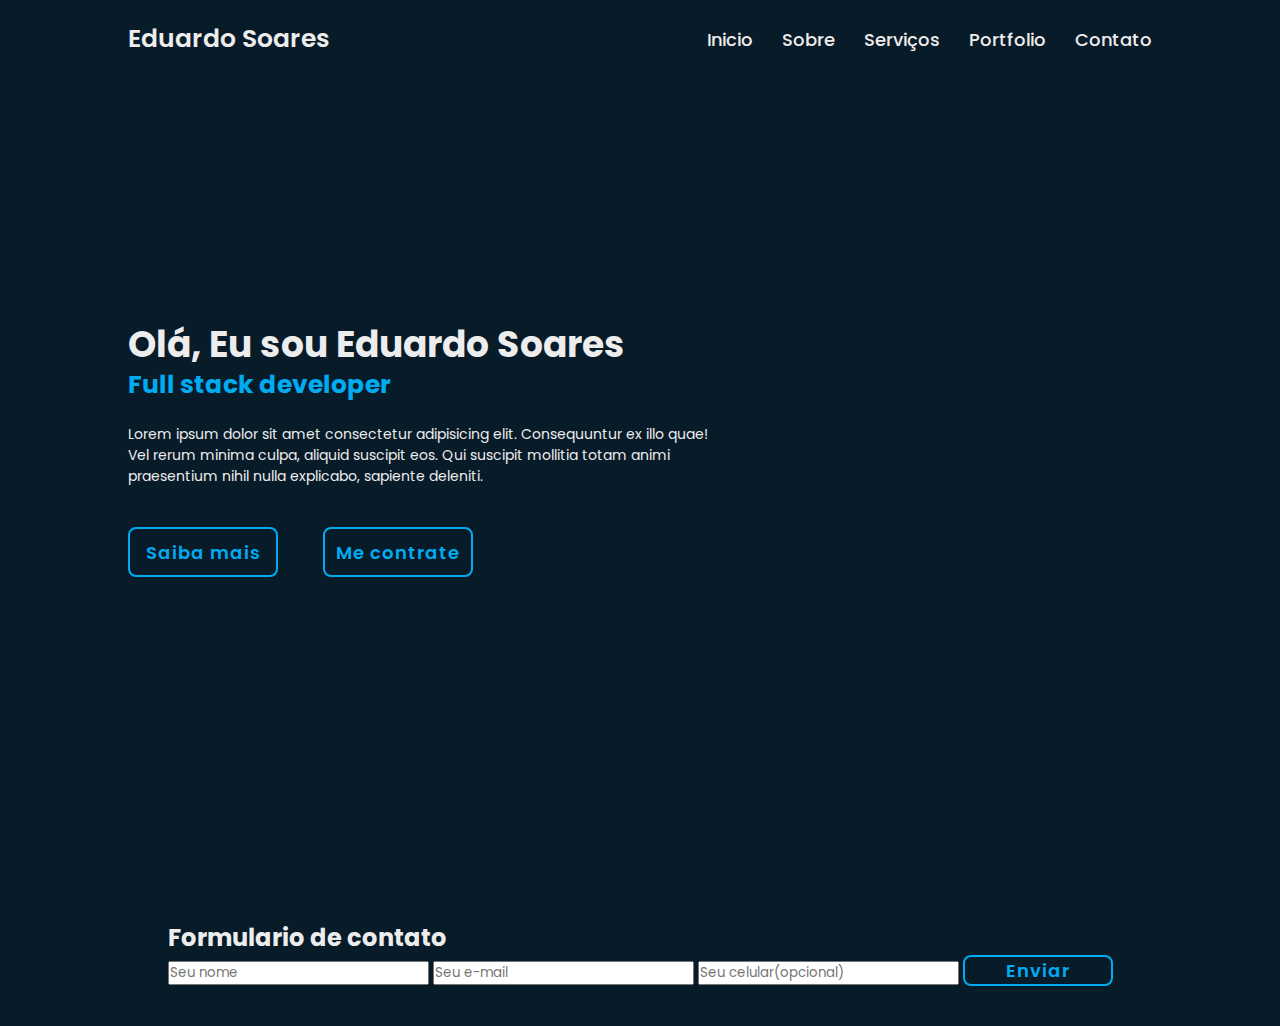
<file: index.html>
<!DOCTYPE html>
<html lang="pt-br">
<head>
    <meta charset="UTF-8">
    <meta name="viewport" content="width=device-width, initial-scale=1.0">
    <title>Formulario de Contato</title>
    <link rel="stylesheet" href="main.css">
</head>
<body>
    <header class="header">
        <a href="#" class="logo">Eduardo Soares</a>

        <nav class="navbar">
            <a href="#">Inicio</a>
            <a href="#">Sobre</a>
            <a href="#">Serviços</a>
            <a href="#">Portfolio</a>
            <a href="#">Contato</a>
        </nav>
        
    </header>

    <section class="home">
        <div class="home-content">
        <h1>Olá, Eu sou Eduardo Soares</h1>
        <h3>Full stack developer</h3>
        <p>Lorem ipsum dolor sit amet consectetur adipisicing elit. Consequuntur ex illo quae! Vel rerum minima culpa, aliquid suscipit eos. Qui suscipit mollitia totam animi praesentium nihil nulla explicabo, sapiente deleniti.

        </p>
<div class="btn-box">
<a href="#">Saiba mais</a>
<a href="#">Me contrate</a>

    </div>
</section>
    <section>
<div class="contato">
        <form>
            <h2>Formulario de contato</h2>
            <input type="text" placeholder="Seu nome">
            <input type="email" placeholder="Seu e-mail">
            <input type="tel" placeholder="Seu celular(opcional)">
            <button class="btn-submit"type="submit">Enviar</button>
        </form>
    </div>
</section>
</body>
</html>
</file>
<file: main.css>
@import url('https://fonts.googleapis.com/css2?family=Poppins:wght@300;400;500;600;700;800;900&display=swap');

* {
    margin: 0;
    padding: 0;
    box-sizing: border-box;
    font-family: 'Poppins', sans-serif;
}

body {
    background: #081b29;
    color: #ededed;
}

.header {
    position: fixed;
    top: 0;
    left: 0;
    width: 100%;
    padding: 20px 10%;
background: #081b29;
display: flex;
justify-content: space-between;
align-items: center;
z-index: 100;
}

.logo {
    font-size: 25px;
    color: #ededed;
    text-decoration: none;
    font-weight: 600;
    transition: .3s;
}

.navbar a{
    font-size: 18px;
    color: #efebeb;
    text-decoration: none;
    font-weight: 500;
    margin-left: 25px;
    transition: .3s;

}

.navbar a:hover {
    color: #00abf0;
}

.home { 
    height: 100vh;
    background: url(https://images.unsplash.com/photo-1604964432806-254d07c11f32?q=80&w=2080&auto=format&fit=crop&ixlib=rb-4.0.3&ixid=M3wxMjA3fDB8MHxwaG90by1wYWdlfHx8fGVufDB8fHx8fA%3D%3D);
    display: flex;
    align-items: center;
    padding: 0 10%;
}

.home-content {
    background: transparent;
    max-width: 600px;
}

.home-content h1 {
    font-size: 36px;
    font-weight: 700;
    line-height: 1.2;
}


.home-content h3 {
    font-size: 25px;
    font-weight: 700;
    color: #00abf0;
}

.home-content p {
    font-size: 14px;
    margin:20px 0 40px ;
    
}

.home-content .btn-box {
    display: flex;
    justify-content: space-between;
    width: 345px;
    height: 50px ;
   

}

.btn-box a {
    position: relative;
    display: inline-flex;
    justify-content: center;
    align-items: center;
    width: 150px;
    height: 100%;
    background: #00abf0;
    border: 2px solid #00abf0;
    border-radius: 8px;
    font-size: 18px;
    color: black;
    text-decoration: none;
    font-weight: 600;
    letter-spacing: 1px;
    transition: .5s;
}

.btn-box a:nth-child(2) 
{
    background: transparent;
    color:#00abf0;
}

.btn-box a:nth-child(2) :hover {
    color: #081b29;
}

.btn-box a:nth-child(1) 
{
    background: transparent;
    color:#00abf0;
}

.btn-box a::before {
    content: '';
    position: absolute;
    top: 0;
    left: 0;
    width: 0;
    height: 100%;
    background:  #000000;
    z-index: -1;
    transition: .5s;

}

.btn-box a:hover::before {

    width: 100%;
}

.contato {
    height: 1;
    display: flex;
    justify-content: center;
    align-items: center;
    margin:20px 0 40px ;
    background:#081b29;
}

.btn-submit {
    position: relative;
    display: inline-flex;
    justify-content: center;
    align-items: center;
    width: 150px;
    height: 100%;
    background: transparent;
    border: 2px solid #00abf0;
    border-radius: 8px;
    font-size: 18px;
    color: #00abf0;
    text-decoration: none;
    font-weight: 600;
    letter-spacing: 1px;
    transition: .5s;
}
</file>
<file: style.css>
@import url('https://fonts.googleapis.com/css2?family=Poppins:wght@300;400;500;600;700;800;900&display=swap');

* {
    margin: 0;
    padding: 0;
    box-sizing: border-box;
    font-family: 'Poppins', sans-serif;
}

body {
    background: #081b29;
    color: #ededed;
}

.header {
    position: fixed;
    top: 0;
    left: 0;
    width: 100%;
    padding: 20px 10%;
background: #081b29;
display: flex;
justify-content: space-between;
align-items: center;
z-index: 100;
}

.logo {
    font-size: 25px;
    color: #ededed;
    text-decoration: none;
    font-weight: 600;
    transition: .3s;
}

.navbar a{
    font-size: 18px;
    color: #efebeb;
    text-decoration: none;
    font-weight: 500;
    margin-left: 25px;
    transition: .3s;

}

.navbar a:hover {
    color: #00abf0;
}

.home { 
    height: 100vh;
    background: url(https://images.unsplash.com/photo-1604964432806-254d07c11f32?q=80&w=2080&auto=format&fit=crop&ixlib=rb-4.0.3&ixid=M3wxMjA3fDB8MHxwaG90by1wYWdlfHx8fGVufDB8fHx8fA%3D%3D);
    display: flex;
    align-items: center;
    padding: 0 10%;
}

.home-content {
    background: transparent;
    max-width: 600px;
}

.home-content h1 {
    font-size: 36px;
    font-weight: 700;
    line-height: 1.2;
}


.home-content h3 {
    font-size: 25px;
    font-weight: 700;
    color: #00abf0;
}

.home-content p {
    font-size: 14px;
    margin:20px 0 40px ;
    
}

.home-content .btn-box {
    display: flex;
    justify-content: space-between;
    width: 345px;
    height: 50px ;
   

}

.btn-box a {
    position: relative;
    display: inline-flex;
    justify-content: center;
    align-items: center;
    width: 150px;
    height: 100%;
    background: #00abf0;
    border: 2px solid #00abf0;
    border-radius: 8px;
    font-size: 18px;
    color: black;
    text-decoration: none;
    font-weight: 600;
    letter-spacing: 1px;
    transition: .5s;
}

.btn-box a:nth-child(2) 
{
    background: transparent;
    color:#00abf0;
}

.btn-box a:nth-child(2) :hover {
    color: #081b29;
}

.btn-box a:nth-child(1) 
{
    background: transparent;
    color:#00abf0;
}

.btn-box a::before {
    content: '';
    position: absolute;
    top: 0;
    left: 0;
    width: 0;
    height: 100%;
    background:  #000000;
    z-index: -1;
    transition: .5s;

}

.btn-box a:hover::before {

    width: 100%;
}

.contato {
    height: 1;
    display: flex;
    justify-content: center;
    align-items: center;
    margin:20px 0 40px ;
    background:#081b29;
}

.btn-submit {
    position: relative;
    display: inline-flex;
    justify-content: center;
    align-items: center;
    width: 150px;
    height: 100%;
    background: transparent;
    border: 2px solid #00abf0;
    border-radius: 8px;
    font-size: 18px;
    color: #00abf0;
    text-decoration: none;
    font-weight: 600;
    letter-spacing: 1px;
    transition: .5s;
}
</file>
